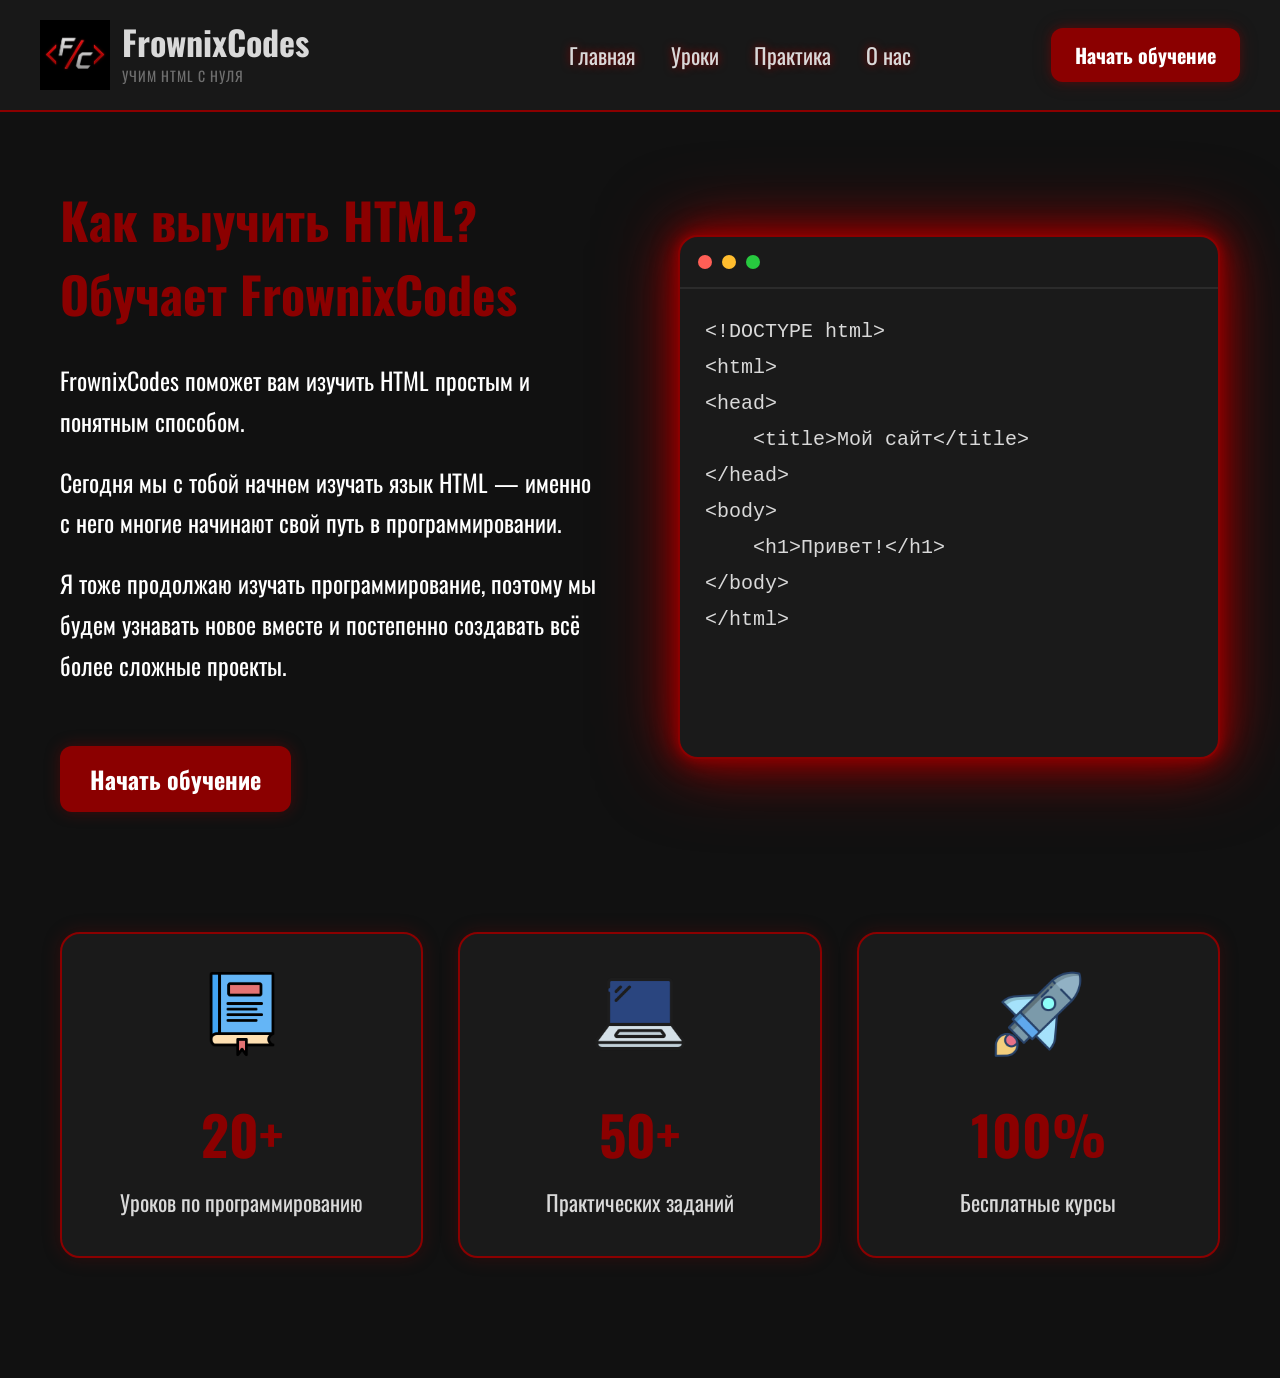
<file: index.html>
<!DOCTYPE html>
<html lang="ru">

<head>
    <meta charset="UTF-8">

    <link rel="preconnect" href="https://fonts.googleapis.com">
    <link rel="preconnect" href="https://fonts.gstatic.com" crossorigin>
    <link href="https://fonts.googleapis.com/css2?family=Oswald:wght@200..700&display=swap" rel="stylesheet">

    <link rel="stylesheet" href="style.css">
    <link rel="icon" type="image/png" href="favicon.png">

    <meta name="description" content="FrownixCodes — сайт с уроками HTML для начинающих.">

    <title>FrownixCodes — учим HTML с нуля</title>
</head>

<body>

<header>

    <div class="logo">
    <img src="logo.png" alt="Логотип FrownixCodes">

    <div class="logo-text">
        <span>FrownixCodes</span>
        <small>Учим HTML с нуля</small>
    </div>
</div>

    <nav>
        <a href="index.html">Главная</a>
        <a href="#">Уроки</a>
        <a href="#">Практика</a>
        <a href="about.html">О нас</a>
    </nav>

    <a href="#" class="header-button">
    Начать обучение
    </a>

</header>

<main class="hero">

    <div class="hero-text">

        <h1>Как выучить HTML? Обучает FrownixCodes</h1>

        <p>
            FrownixCodes поможет вам изучить HTML простым и понятным способом.
        </p>

        <p>
            Сегодня мы с тобой начнем изучать язык HTML — именно с него многие начинают свой путь в программировании.
        </p>

        <p>
            Я тоже продолжаю изучать программирование, поэтому мы будем узнавать новое вместе и постепенно создавать всё более сложные проекты.
        </p>

        <a href="#" class="start-button">Начать обучение</a>

    </div>

    <div class="hero-code">

        <div class="code-header">
            <span class="red"></span>
            <span class="yellow"></span>
            <span class="green"></span>
        </div>

        <pre class="code">
&lt;!DOCTYPE html&gt;
&lt;html&gt;
&lt;head&gt;
    &lt;title&gt;Мой сайт&lt;/title&gt;
&lt;/head&gt;
&lt;body&gt;
    &lt;h1&gt;Привет!&lt;/h1&gt;
&lt;/body&gt;
&lt;/html&gt;
        </pre>

</main>

<section class="stats">

    <div class="stat-card">
        <img src="book.png" alt="Книга">
        <h2>20+</h2>
        <p>Уроков по программированию</p>
    </div>

    <div class="stat-card">
        <img src="laptop.png" alt="Ноутбук">
        <h2>50+</h2>
        <p>Практических заданий</p>
    </div>

    <div class="stat-card">
        <img src="rocket.png" alt="Ракета">
        <h2>100%</h2>
        <p>Бесплатные курсы</p>
    </div>

</section>

</body>
</html>
</file>
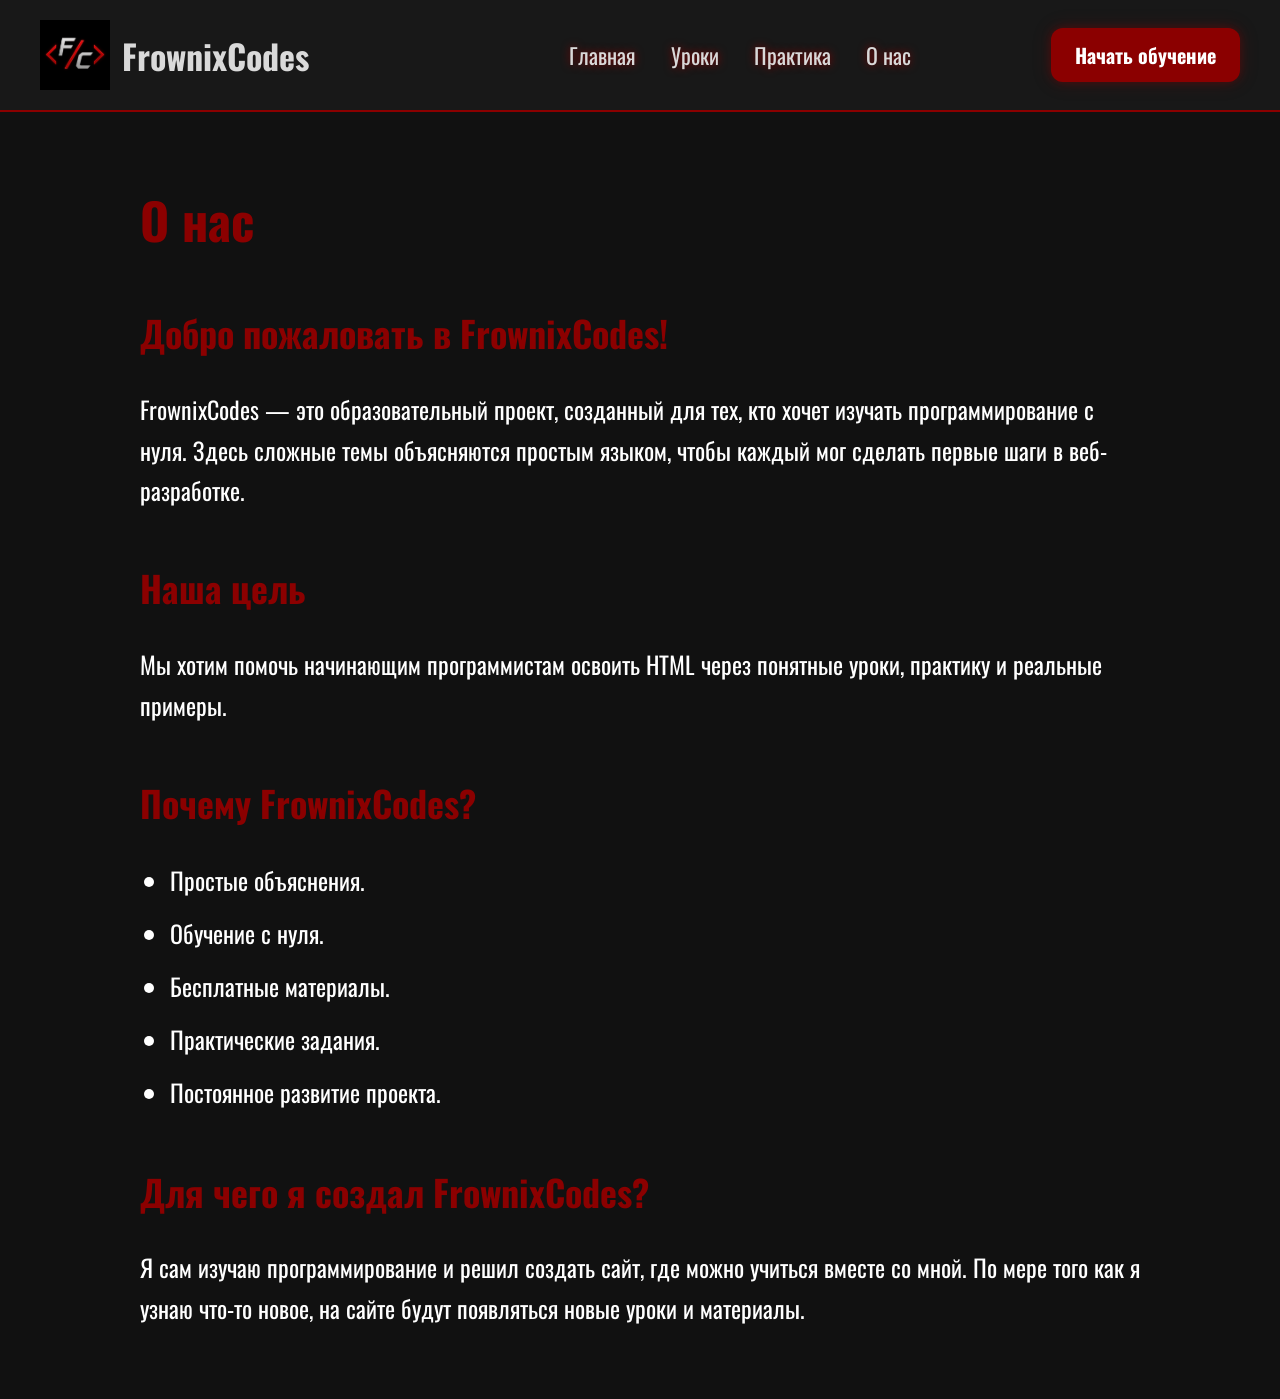
<file: about.html>
<!DOCTYPE html>
<html lang="ru">

<head>
    <meta charset="UTF-8">

    <link rel="stylesheet" href="style.css">
    <link rel="icon" href="favicon.png">

    <link rel="preconnect" href="https://fonts.googleapis.com">
    <link rel="preconnect" href="https://fonts.gstatic.com" crossorigin>
    <link href="https://fonts.googleapis.com/css2?family=Oswald:wght@200..700&display=swap" rel="stylesheet">

    <title>О нас — FrownixCodes</title>
</head>

<body>

<header>

    <div class="logo">
        <img src="logo.png" alt="FrownixCodes Logo">
        <span>FrownixCodes</span>
    </div>

    <nav>
        <a href="index.html">Главная</a>
        <a href="#">Уроки</a>
        <a href="#">Практика</a>
        <a href="about.html">О нас</a>
    </nav>

    <a href="#" class="header-button">
    Начать обучение
    </a>

</header>

<main class="about">

<h1>О нас</h1>

<h2>Добро пожаловать в FrownixCodes!</h2>

<p>
FrownixCodes — это образовательный проект, созданный для тех, кто хочет изучать программирование с нуля. Здесь сложные темы объясняются простым языком, чтобы каждый мог сделать первые шаги в веб-разработке.
</p>

<h2>Наша цель</h2>

<p>
Мы хотим помочь начинающим программистам освоить HTML через понятные уроки, практику и реальные примеры.
</p>

<h2>Почему FrownixCodes?</h2>

<ul>
    <li>Простые объяснения.</li>
    <li>Обучение с нуля.</li>
    <li>Бесплатные материалы.</li>
    <li>Практические задания.</li>
    <li>Постоянное развитие проекта.</li>
</ul>

<h2>Для чего я создал FrownixCodes?</h2>

<p>
Я сам изучаю программирование и решил создать сайт, где можно учиться вместе со мной. По мере того как я узнаю что-то новое, на сайте будут появляться новые уроки и материалы.
</p>

</main>

</body>
</html>
</file>
<file: style.css>
body {
    scroll-behavior: smooth;
    margin: 0;
    background-color: #111111;
    color: #d9d9d9;
    font-family: "Oswald", sans-serif;
}

/* ===== Шапка ===== */

header {
    position: sticky;
    top: 0;
    z-index: 1000;

    display: flex;
    align-items: center;

    padding: 20px 40px;

    background-color: rgba(26, 26, 26, 0.95);
    backdrop-filter: blur(10px);

    border-bottom: 2px solid #8b0000;
}

.header-button{
    display:inline-flex;
    align-items:center;
    gap:10px;

    padding:12px 24px;

    background:#8b0000;
    color:white;

    text-decoration:none;
    font-size:20px;
    font-weight:bold;

    border-radius:12px;

    box-shadow:
        0 0 10px rgba(139,0,0,.4),
        0 0 20px rgba(139,0,0,.2);

    transition:.3s;
}

.header-button:hover{
    background:#b00000;
    transform:translateY(-2px) scale(1.05);

    box-shadow:
        0 0 15px rgba(176,0,0,.6),
        0 0 30px rgba(176,0,0,.4);
}

.logo {
    display: flex;
    align-items: center;
    gap: 12px;
}

.logo-text{
    display:flex;
    flex-direction:column;
}

.logo-text span{
    color:#d9d9d9;
    font-size:34px;
    font-weight:bold;
    line-height:1;
}

.logo-text small{
    color:#ffffff61;
    font-size:14px;
    margin-top:6px;
    letter-spacing:1px;
    text-transform:uppercase;
}

.logo img {
    width: 70px;
    height: 70px;
}

.logo span {
    color: #d9d9d9;
    font-size: 34px;
    font-weight: bold;
}

/* ===== Меню ===== */

nav {
    display: flex;
    gap: 35px;

    margin-left: auto;
    margin-right: 140px;
}

nav a {
    color: #d9d9d9;
    text-decoration: none;
    text-shadow: 0 0 8px #8b0000;
    font-size: 22px;
    transition: .3s;
}

nav a:hover {
    color: #8b0000;
}

/* ===== Основной блок ===== */

.hero {
    position: relative;

    max-width: 1400px;
    margin: 70px auto;
    padding: 0 60px;

    display: flex;
    justify-content: space-between;
    align-items: center;
    gap: 80px;
}

.hero-text {
    flex: 1;
    max-width: 620px;
}

.hero-code {
    position: relative;
    overflow: visible;

    flex: 1;
    min-width: 500px;
    height: 520px;

    background: #1a1a1a;
    border: 2px solid #8b0000;
    border-radius: 20px;

    box-shadow:
    0 0 10px #8b0000,
    0 0 25px #8b0000,
    0 0 50px #8b0000,
    0 0 80px rgba(139, 0, 0, 0.7);

    transition: .4s;

    transform-origin: center center;
    animation:
    glow 3.5s ease-in-out infinite,
    floatWindow 5s ease-in-out infinite alternate;
}

/* ===== Заголовки ===== */

h1 {
    color: #8b0000;
    font-size: 50px;
    margin: 0 0 30px 0;
    text-align: left;
}

h2 {
    color: #8b0000;
    font-size: 36px;
    margin-top: 50px;
}

/* ===== Текст ===== */

p {
    color: #ffffff;
    font-size: 24px;
    line-height: 1.7;
    margin: 20px 0;
    text-align: left;
}

/* ===== Список ===== */

ul {
    color: #ffffff;
    font-size: 24px;
    line-height: 1.8;
    margin: 20px 0;
    padding-left: 30px;
}

li {
    margin-bottom: 10px;
}

/* ===== Кнопка ===== */

.start-button {
    display: inline-block;
    margin-top: 40px;
    padding: 15px 30px;

    background: #8b0000;
    color: white;

    text-decoration: none;
    font-size: 24px;
    font-weight: bold;

    border-radius: 12px;
    box-shadow: 0 0 15px rgba(139,0,0,.4);

    transition: .3s;
}

.start-button:hover {
    background: #b00000;
    transform: scale(1.05);
}

/* ===== Страница "О нас" ===== */

.about {
    max-width: 1000px;
    margin: 70px auto;
    padding: 0 20px;
}

/* ===== Окно с кодом ===== */

.code-header {
    display: flex;
    gap: 10px;
    padding: 18px;
    border-bottom: 2px solid #2b2b2b;
}

.code-header span {
    width: 14px;
    height: 14px;
    border-radius: 50%;
}

.red {
    background: #ff5f56;
}

.yellow {
    background: #ffbd2e;
}

.green {
    background: #27c93f;
}

.code {
    color: #d9d9d9;
    font-size: 20px;
    line-height: 1.8;
    padding: 25px;
    margin: 0;
}


@keyframes floatWindow {
    from {
        transform: rotate(-2deg);
    }

    to {
        transform: rotate(2deg);
    }
}

/* ===== Статистика ===== */

.stats {
    max-width: 1400px;
    margin: 120px auto;
    padding: 0 60px;

    display: flex;
    justify-content: space-between;
    gap: 35px;
}

.stat-card {
    flex: 1;

    background: #1a1a1a;
    border: 2px solid #8b0000;
    border-radius: 20px;

    padding: 35px 20px;

    text-align: center;

    box-shadow: 0 0 18px rgba(139,0,0,.25);

    transition: .3s;
}

.stat-card:hover {
    transform: translateY(-8px);

    box-shadow:
        0 0 20px rgba(139,0,0,.45),
        0 0 35px rgba(139,0,0,.25);
}

.stat-card img {
    width: 90px;
    height: 90px;
    object-fit: contain;

    margin-bottom: 20px;
}

.stat-card h2 {
    font-size: 54px;
    color: #8b0000;
    margin: 10px 0;
}

.stat-card p {
    font-size: 22px;
    color: #d9d9d9;
    text-align: center;
    margin: 0;
}
</file>
